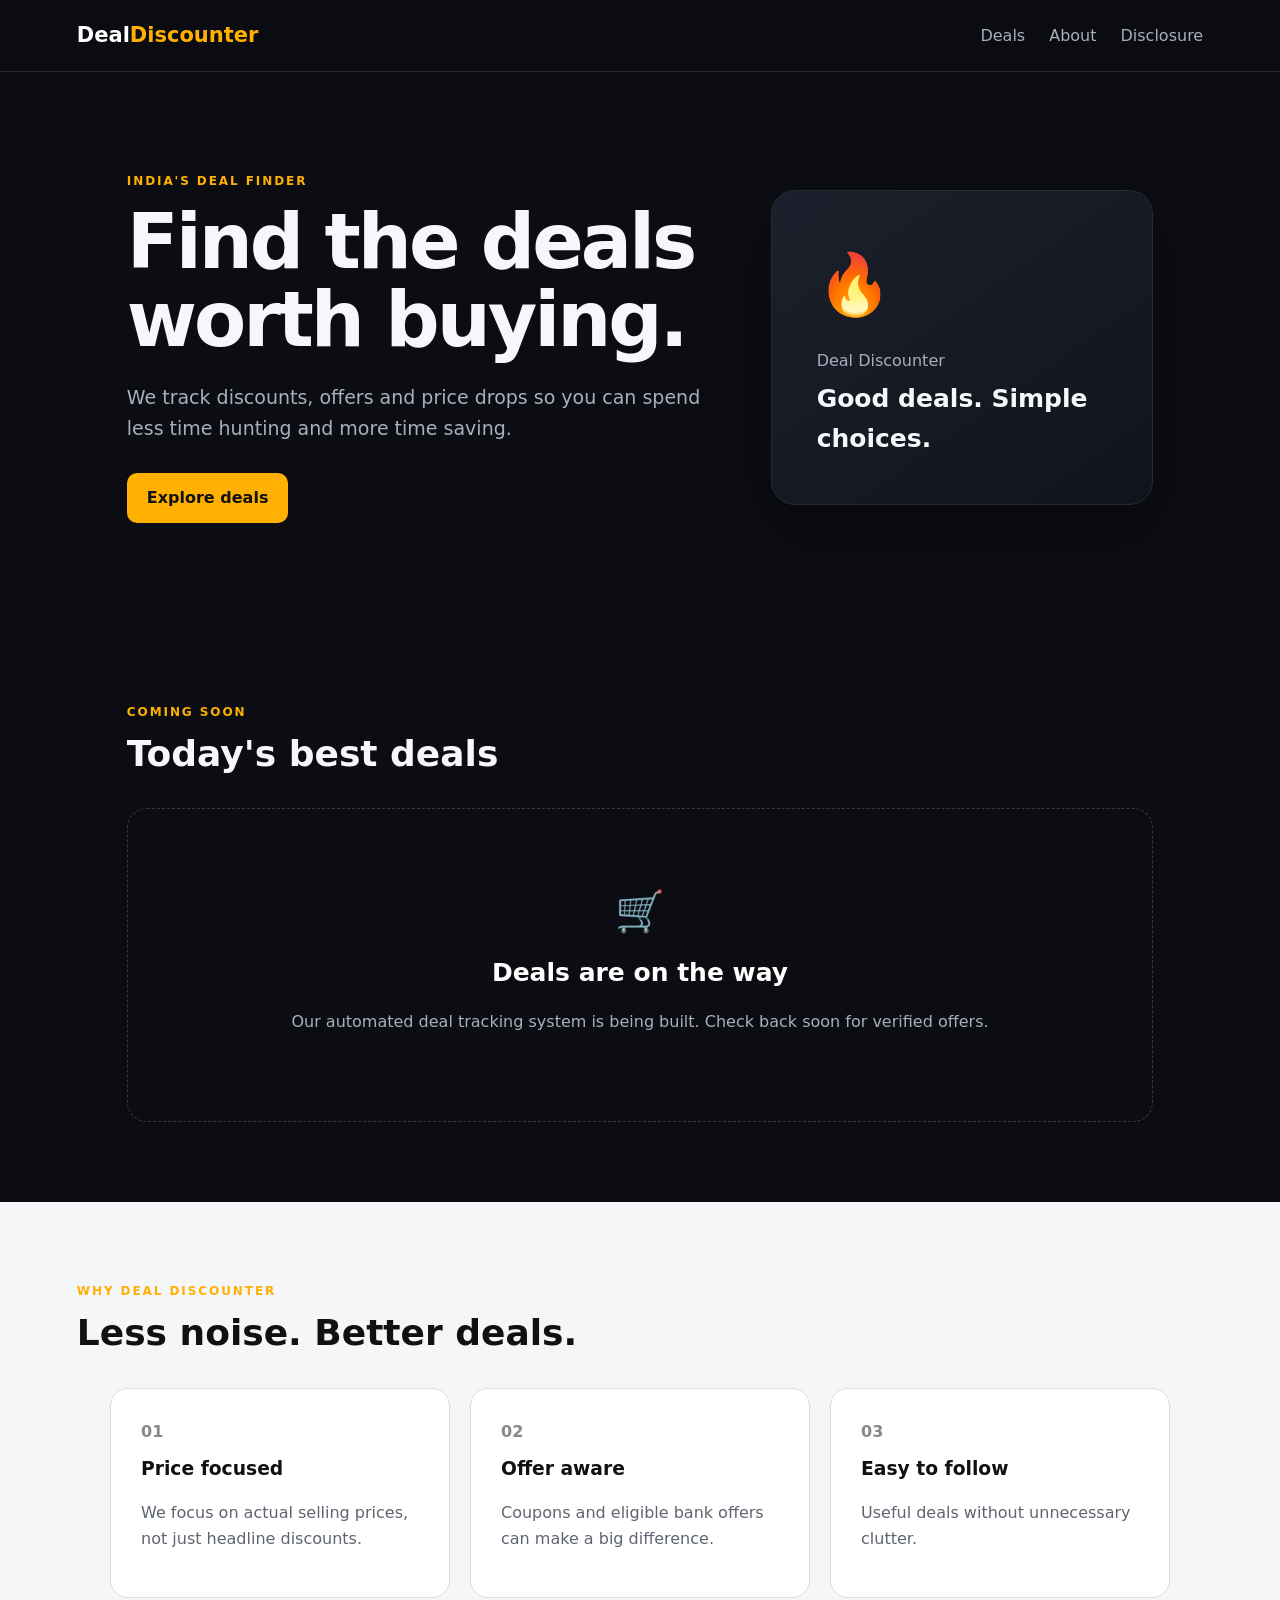
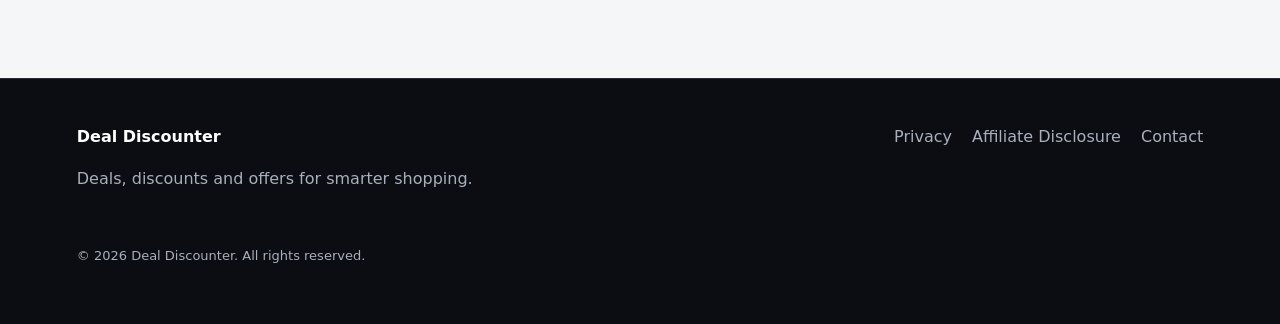
<file: index.html>
<!doctype html>
<html lang="en">
<head>
<meta charset="utf-8"><meta name="viewport" content="width=device-width,initial-scale=1">
<title>Deal Discounter — Best Deals in India</title>
<meta name="description" content="Deal Discounter finds worthwhile deals, discounts and price drops across popular online stores in India.">
<link rel="stylesheet" href="styles.css">
</head>
<body>
<header class="nav"><a class="brand" href="index.html">Deal<span>Discounter</span></a>
<nav><a href="#deals">Deals</a><a href="#about">About</a><a href="disclosure.html">Disclosure</a></nav></header>
<main>
<section class="hero"><div><p class="eyebrow">INDIA'S DEAL FINDER</p><h1>Find the deals worth buying.</h1>
<p class="lead">We track discounts, offers and price drops so you can spend less time hunting and more time saving.</p>
<div class="actions"><a class="button" href="#deals">Explore deals</a></div></div>
<div class="hero-card"><div class="fire">🔥</div><p>Deal Discounter</p><strong>Good deals. Simple choices.</strong></div></section>
<section id="deals" class="section"><div class="section-head"><div><p class="eyebrow">COMING SOON</p><h2>Today's best deals</h2></div></div>
<div class="empty"><div class="icon">🛒</div><h3>Deals are on the way</h3><p>Our automated deal tracking system is being built. Check back soon for verified offers.</p></div></section>
<section id="about" class="section light"><p class="eyebrow">WHY DEAL DISCOUNTER</p><h2>Less noise. Better deals.</h2>
<div class="grid"><article><span>01</span><h3>Price focused</h3><p>We focus on actual selling prices, not just headline discounts.</p></article>
<article><span>02</span><h3>Offer aware</h3><p>Coupons and eligible bank offers can make a big difference.</p></article>
<article><span>03</span><h3>Easy to follow</h3><p>Useful deals without unnecessary clutter.</p></article></div></section>
</main>
<footer><div><strong>Deal Discounter</strong><p>Deals, discounts and offers for smarter shopping.</p></div>
<div class="footer-links"><a href="privacy.html">Privacy</a><a href="disclosure.html">Affiliate Disclosure</a><a href="contact.html">Contact</a></div>
<p class="copyright">© 2026 Deal Discounter. All rights reserved.</p></footer>
</body></html>
</file>
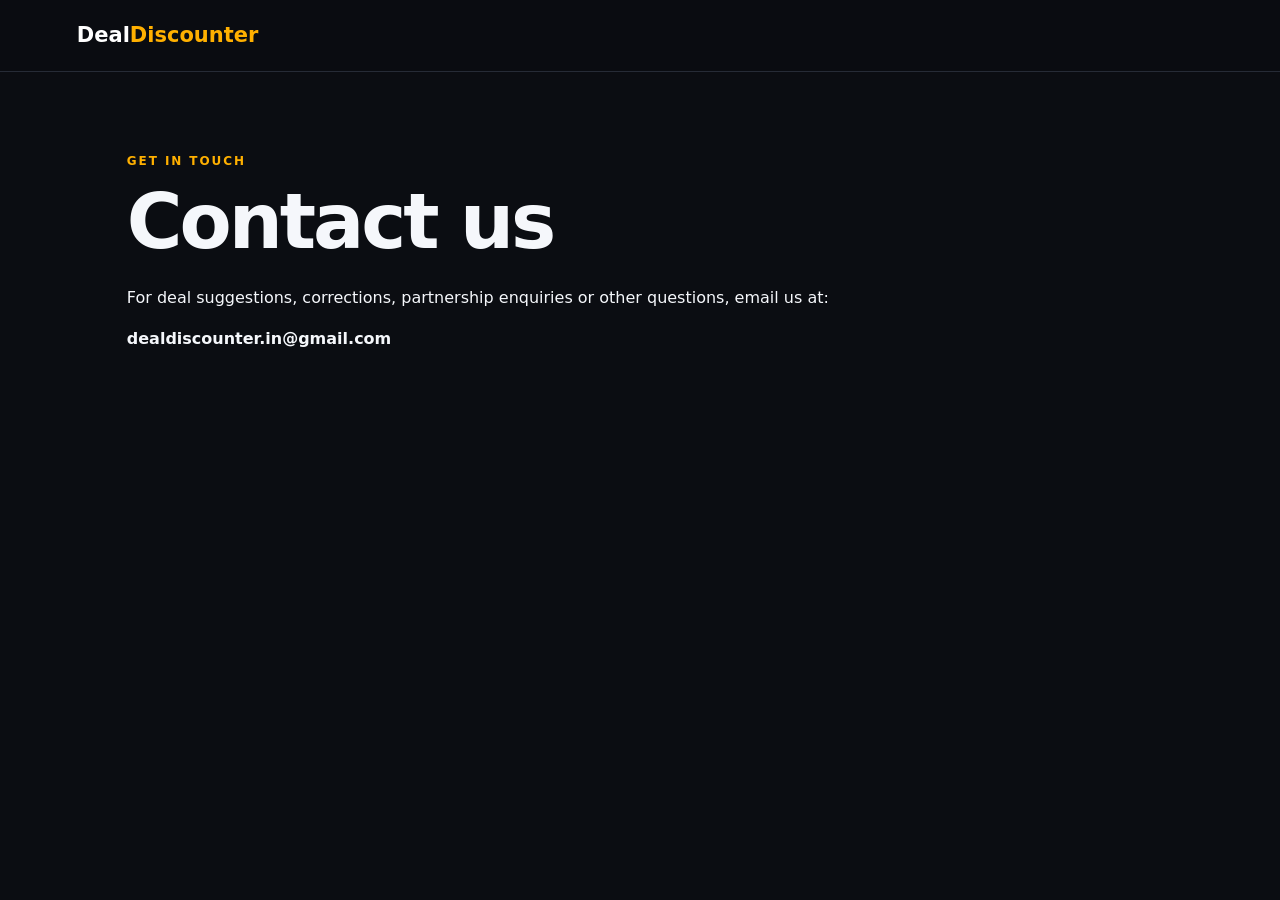
<file: contact.html>
<!doctype html><html lang="en"><head><meta charset="utf-8"><meta name="viewport" content="width=device-width,initial-scale=1"><title>Contact — Deal Discounter</title><link rel="stylesheet" href="styles.css"></head><body><header class="nav"><a class="brand" href="index.html">Deal<span>Discounter</span></a></header><main class="section"><p class="eyebrow">GET IN TOUCH</p><h1>Contact us</h1><p>For deal suggestions, corrections, partnership enquiries or other questions, email us at:</p><p><strong>dealdiscounter.in@gmail.com</strong></p></main></body></html>
</file>
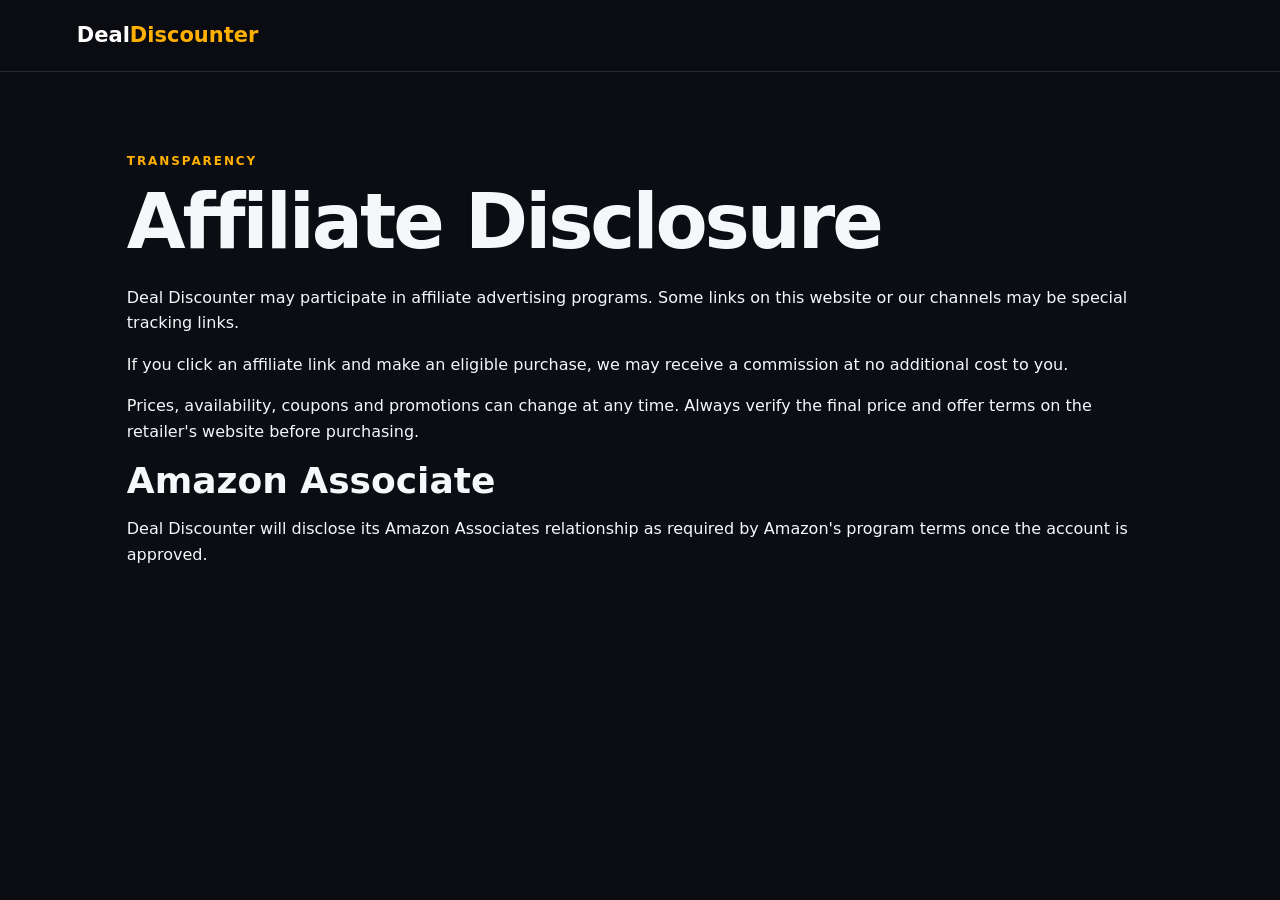
<file: disclosure.html>
<!doctype html><html lang="en"><head><meta charset="utf-8"><meta name="viewport" content="width=device-width,initial-scale=1"><title>Affiliate Disclosure — Deal Discounter</title><link rel="stylesheet" href="styles.css"></head><body><header class="nav"><a class="brand" href="index.html">Deal<span>Discounter</span></a></header><main class="section"><p class="eyebrow">TRANSPARENCY</p><h1>Affiliate Disclosure</h1><p>Deal Discounter may participate in affiliate advertising programs. Some links on this website or our channels may be special tracking links.</p><p>If you click an affiliate link and make an eligible purchase, we may receive a commission at no additional cost to you.</p><p>Prices, availability, coupons and promotions can change at any time. Always verify the final price and offer terms on the retailer's website before purchasing.</p><h2>Amazon Associate</h2><p>Deal Discounter will disclose its Amazon Associates relationship as required by Amazon's program terms once the account is approved.</p></main></body></html>
</file>
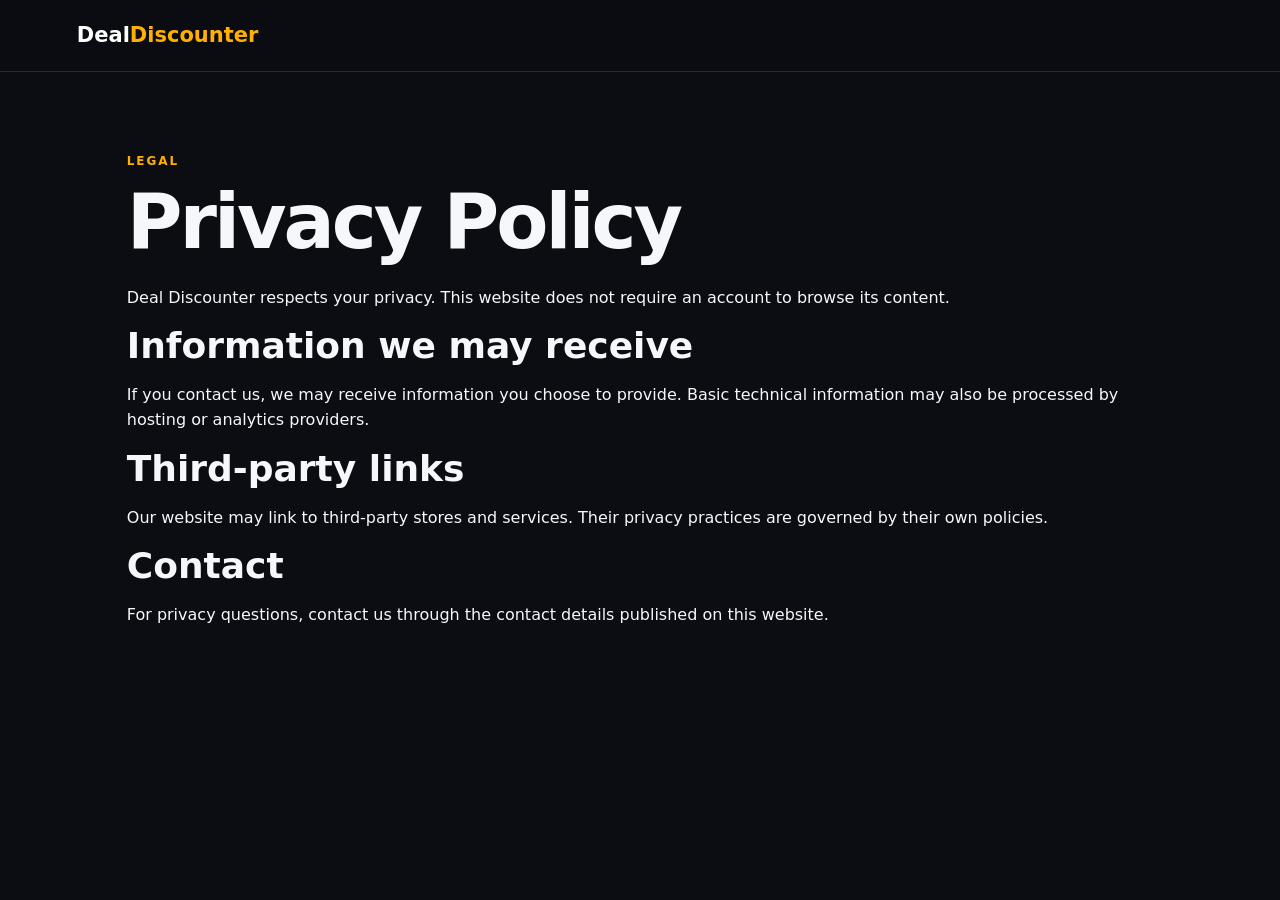
<file: privacy.html>
<!doctype html><html lang="en"><head><meta charset="utf-8"><meta name="viewport" content="width=device-width,initial-scale=1"><title>Privacy Policy — Deal Discounter</title><link rel="stylesheet" href="styles.css"></head><body><header class="nav"><a class="brand" href="index.html">Deal<span>Discounter</span></a></header><main class="section"><p class="eyebrow">LEGAL</p><h1>Privacy Policy</h1><p>Deal Discounter respects your privacy. This website does not require an account to browse its content.</p><h2>Information we may receive</h2><p>If you contact us, we may receive information you choose to provide. Basic technical information may also be processed by hosting or analytics providers.</p><h2>Third-party links</h2><p>Our website may link to third-party stores and services. Their privacy practices are governed by their own policies.</p><h2>Contact</h2><p>For privacy questions, contact us through the contact details published on this website.</p></main></body></html>
</file>
<file: styles.css>
:root{--bg:#0b0d12;--card:#151923;--text:#f5f7fb;--muted:#a8afbd;--accent:#ffb000;--line:#262b36;--light:#f5f6f8}*{box-sizing:border-box}html{scroll-behavior:smooth}body{margin:0;font-family:Inter,system-ui,-apple-system,"Segoe UI",sans-serif;color:var(--text);background:var(--bg);line-height:1.6}.nav{height:72px;display:flex;align-items:center;justify-content:space-between;padding:0 6%;border-bottom:1px solid var(--line);position:sticky;top:0;background:rgba(11,13,18,.94);backdrop-filter:blur(12px);z-index:5}.brand{font-size:21px;font-weight:800;color:#fff;text-decoration:none}.brand span{color:var(--accent)}nav{display:flex;gap:24px}nav a,footer a{color:var(--muted);text-decoration:none}nav a:hover,footer a:hover{color:#fff}.hero{max-width:1180px;margin:auto;padding:100px 6%;display:grid;grid-template-columns:1.5fr 1fr;gap:70px;align-items:center}.eyebrow{font-size:12px;font-weight:800;letter-spacing:.16em;color:var(--accent);margin:0 0 12px}h1{font-size:clamp(44px,6vw,76px);line-height:1.02;letter-spacing:-.04em;margin:0 0 24px}h2{font-size:36px;line-height:1.1;margin:0}h3{margin:10px 0 8px}.lead{font-size:19px;color:var(--muted);max-width:650px}.actions{display:flex;gap:12px;margin-top:30px}.button{display:inline-block;padding:12px 20px;border-radius:10px;background:var(--accent);color:#111;text-decoration:none;font-weight:800}.hero-card{background:linear-gradient(145deg,#1b202c,#11141b);border:1px solid var(--line);border-radius:24px;padding:45px;box-shadow:0 25px 70px rgba(0,0,0,.3)}.fire{font-size:60px}.hero-card p{color:var(--muted);margin-bottom:5px}.hero-card strong{font-size:25px}.section{padding:80px 6%;max-width:1180px;margin:auto}.section.light{max-width:none;background:var(--light);color:#111;padding-left:6%;padding-right:6%}.section-head{display:flex;justify-content:space-between;align-items:end;gap:20px;margin-bottom:35px}.empty{border:1px dashed #343a47;border-radius:20px;padding:70px 25px;text-align:center;color:var(--muted)}.empty h3{color:#fff;font-size:25px}.icon{font-size:40px}.grid{max-width:1060px;margin:35px auto 0;display:grid;grid-template-columns:repeat(3,1fr);gap:20px}.grid article{padding:30px;border:1px solid #ddd;border-radius:18px;background:#fff}.grid span{font-weight:800;color:#888}.grid p{color:#5e6470}footer{border-top:1px solid var(--line);padding:45px 6%;display:grid;grid-template-columns:1fr auto;gap:25px;color:var(--muted)}footer strong{color:#fff}.footer-links{display:flex;gap:20px}.copyright{grid-column:1/-1;font-size:13px}@media(max-width:750px){nav{display:none}.hero{grid-template-columns:1fr;padding-top:65px}.grid{grid-template-columns:1fr}.section-head{display:block}.footer-links{flex-wrap:wrap}footer{grid-template-columns:1fr}}
</file>
